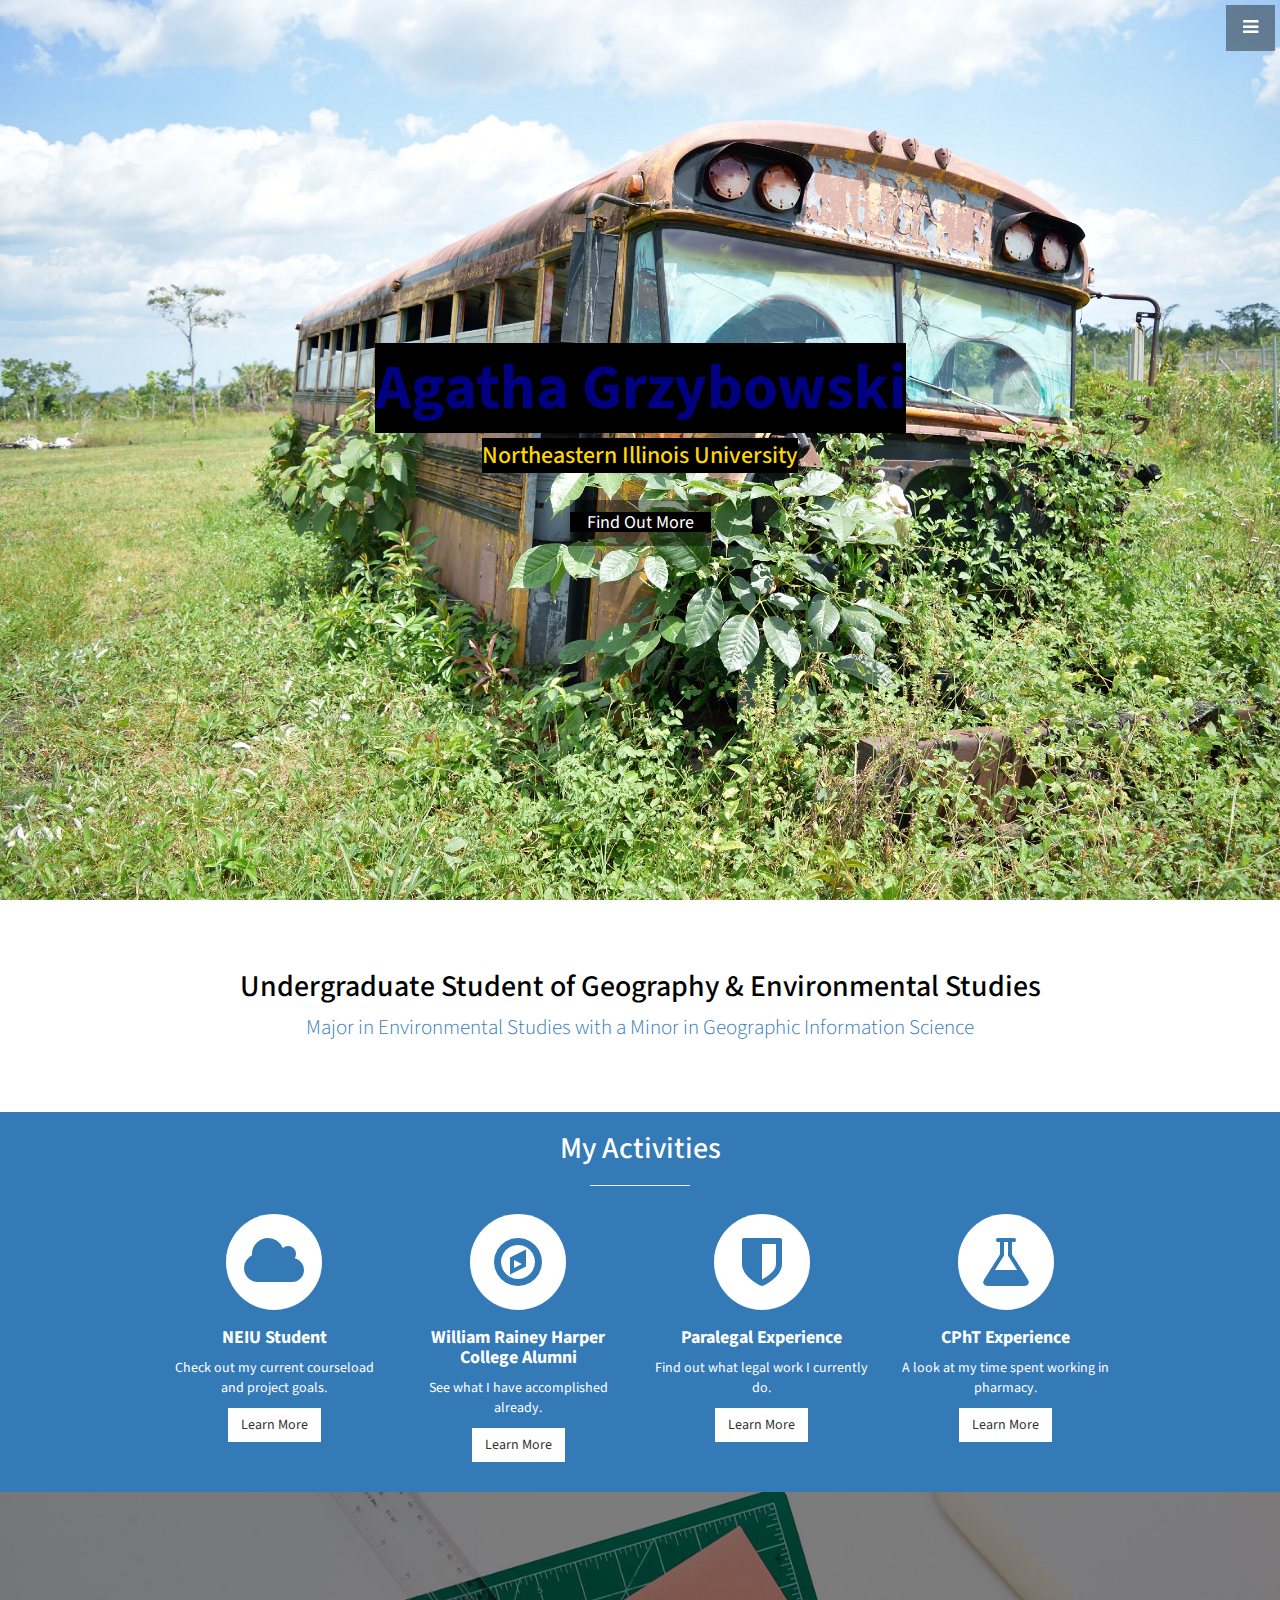
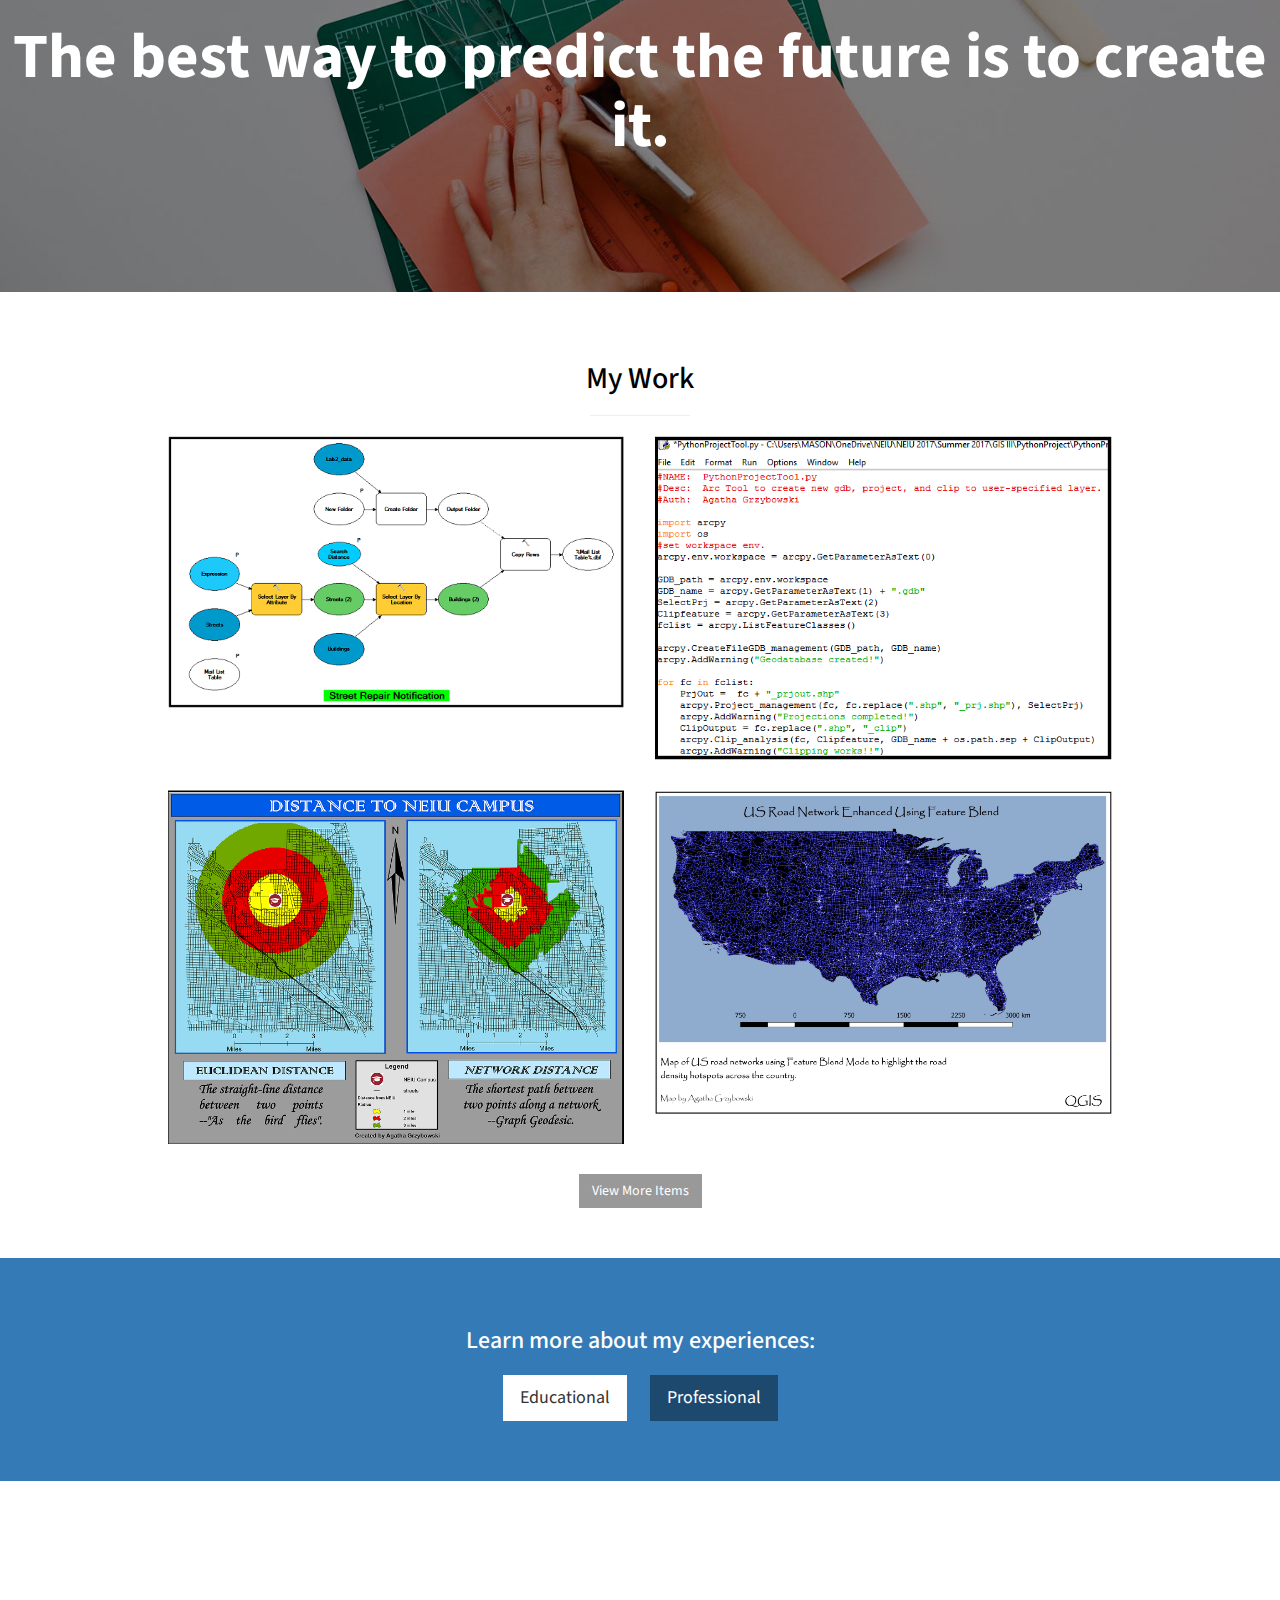
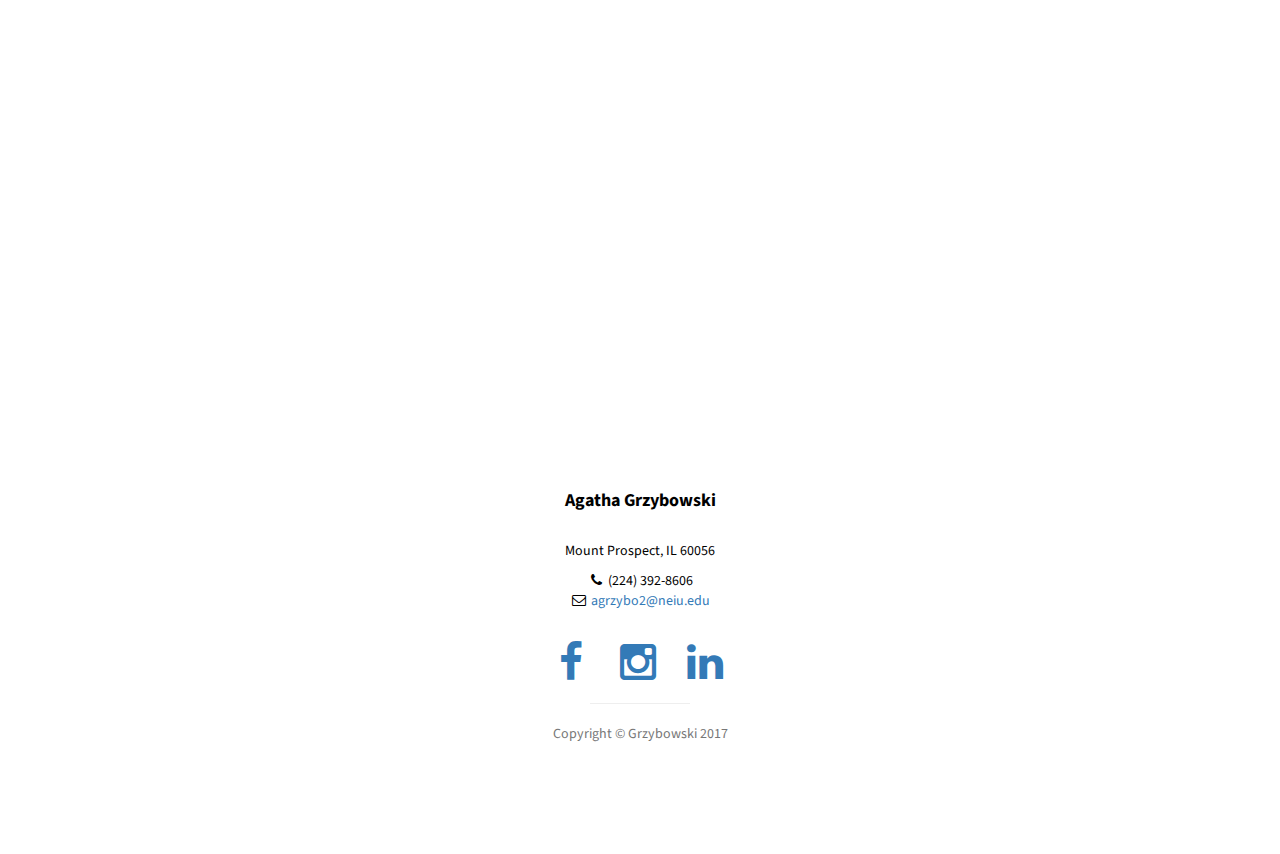
<file: index.html>
<!DOCTYPE html>
<html lang="en">

<head>

    <meta charset="utf-8">
    <meta http-equiv="X-UA-Compatible" content="IE=edge">
    <meta name="viewport" content="width=device-width, initial-scale=1">
    <meta name="description" content="">
    <meta name="author" content="">

    <title>Grzybowski Portfolio</title>

    <!-- Bootstrap Core CSS -->
    <link href="css/bootstrap.min.css" rel="stylesheet">

    <!-- Custom CSS -->
    <link href="css/stylish-portfolio.css" rel="stylesheet">

    <!-- Custom Fonts -->
    <link href="font-awesome/css/font-awesome.min.css" rel="stylesheet" type="text/css">
    <link href="https://fonts.googleapis.com/css?family=Source+Sans+Pro:300,400,700,300italic,400italic,700italic" rel="stylesheet" type="text/css">

    <!-- HTML5 Shim and Respond.js IE8 support of HTML5 elements and media queries -->
    <!-- WARNING: Respond.js doesn't work if you view the page via file:// -->
    <!--[if lt IE 9]>
        <script src="https://oss.maxcdn.com/libs/html5shiv/3.7.0/html5shiv.js"></script>
        <script src="https://oss.maxcdn.com/libs/respond.js/1.4.2/respond.min.js"></script>
    <![endif]-->

</head>

<body>

    <!-- Navigation -->
    <a id="menu-toggle" href="#" class="btn btn-dark btn-lg toggle"><i class="fa fa-bars"></i></a>
    <nav id="sidebar-wrapper">
        <ul class="sidebar-nav">
            <a id="menu-close" href="#" class="btn btn-light btn-lg pull-right toggle"><i class="fa fa-times"></i></a>
            <li class="sidebar-brand">
                <a href="#top" onclick=$("#menu-close").click();>Agatha Grzybowski</a>
            </li>
            <li>
                <a href="#top" onclick=$("#menu-close").click();>Home</a>
            </li>
            <li>
                <a href="#about" onclick=$("#menu-close").click();>About</a>
            </li>
            <li>
                <a href="#services" onclick=$("#menu-close").click();>Extracurriculars</a>
            </li>
            <li>
                <a href="#portfolio" onclick=$("#menu-close").click();>Portfolio</a>
            </li>
            <li>
                <a href="#contact" onclick=$("#menu-close").click();>Contact</a>
            </li>
        </ul>
    </nav>

    <!-- Header -->
    <header id="top" class="header">
        <div class="text-vertical-center">		
            <h1><font color="navy" style="background-color:black;">Agatha Grzybowski</h1>
            <h3><font color="gold" style="background-color:black;">Northeastern Illinois University</h3>
            <br>
            <a href="#about" class="btn btn-dark btn-lg">Find Out More</a>
        </div>
    </header>

    <!-- About -->
    <section id="about" class="about">
        <div class="container">
            <div class="row">
                <div class="col-lg-12 text-center">
                    <h2><font color="black">Undergraduate Student of Geography & Environmental Studies</h2>
                    <p class="lead"><a target="_blank" href="http://www.neiu.edu/academics/college-of-arts-and-sciences/departments/geography-environmental-studies">Major in Environmental Studies with a Minor in Geographic Information Science </a></p>
                </div>
            </div>
            <!-- /.row -->
        </div>
        <!-- /.container -->
    </section>

    <!-- Services -->
    <!-- The circle icons use Font Awesome's stacked icon classes. For more information, visit http://fontawesome.io/examples/ -->
    <section id="my activities" class="my activities bg-primary">
        <div class="container">
            <div class="row text-center">
                <div class="col-lg-10 col-lg-offset-1">
                    <h2>My Activities</h2>
                    <hr class="small">
                    <div class="row">
                        <div class="col-md-3 col-sm-6">
                            <div class="service-item">
                                <span class="fa-stack fa-4x">
								<i class="fa fa-circle fa-stack-2x"></i>
								<i class="fa fa-cloud fa-stack-1x text-primary"></i>
                            </span>
                                <h4>
                                    <strong>NEIU Student</strong>
                                </h4>
                                <p>Check out my current courseload and project goals.</p>
                                <a href="#" class="btn btn-light">Learn More</a>
                            </div>
                        </div>
                        <div class="col-md-3 col-sm-6">
                            <div class="service-item">
                                <span class="fa-stack fa-4x">
                                <i class="fa fa-circle fa-stack-2x"></i>
                                <i class="fa fa-compass fa-stack-1x text-primary"></i>
                            </span>
                                <h4>
                                    <strong>William Rainey Harper College Alumni</strong>
                                </h4>
                                <p>See what I have accomplished already.</p>
                                <a href="#" class="btn btn-light">Learn More</a>
                            </div>
                        </div>
                        <div class="col-md-3 col-sm-6">
                            <div class="service-item">
                                <span class="fa-stack fa-4x">
								<i class="fa fa-circle fa-stack-2x"></i>
                                <i class="fa fa-shield fa-stack-1x text-primary"></i>
                            </span>
                                <h4>
                                    <strong>Paralegal Experience</strong>
                                </h4>
                                <p>Find out what legal work I currently do.</p>
                                <a href="#" class="btn btn-light">Learn More</a>
                            </div>
                        </div>
                        <div class="col-md-3 col-sm-6">
                            <div class="service-item">
                                <span class="fa-stack fa-4x">
                                <i class="fa fa-circle fa-stack-2x"></i>
                                <i class="fa fa-flask fa-stack-1x text-primary"></i>
                            </span>
                                <h4>
                                    <strong>CPhT Experience</strong>
                                </h4>
                                <p>A look at my time spent working in pharmacy.</p>
                                <a href="#" class="btn btn-light">Learn More</a>
                            </div>
                        </div>
                    </div>
                    <!-- /.row (nested) -->
                </div>
                <!-- /.col-lg-10 -->
            </div>
            <!-- /.row -->
        </div>
        <!-- /.container -->
    </section>

    <!-- Callout -->
    <aside class="callout">
        <div class="text-vertical-center">
            <h1>The best way to predict the future is to create it.</h1>
        </div>
    </aside>

    <!-- Portfolio -->
    <section id="portfolio" class="portfolio">
        <div class="container">
            <div class="row">
                <div class="col-lg-10 col-lg-offset-1 text-center">
                    <h2>My Work</h2>
                    <hr class="small">
                    <div class="row">
                        <div class="col-md-6">
                            <div class="portfolio-item">
                                <a href="#">
                                    <img class="img-portfolio img-responsive" src="img/modelb1.png">
                                </a>
                            </div>
                        </div>
                        <div class="col-md-6">
                            <div class="portfolio-item">
                                <a href="#">
                                    <img class="img-portfolio img-responsive" src="img/PyTool.png">
                                </a>
                            </div>
                        </div>
                        <div class="col-md-6">
                            <div class="portfolio-item">
                                <a href="#">
                                    <img class="img-portfolio img-responsive" src="img/map-1.png">
                                </a>
                            </div>
                        </div>
                        <div class="col-md-6">
                            <div class="portfolio-item">
                                <a href="#">
                                    <img class="img-portfolio img-responsive" src="img/Qmap.jpg">
                                </a>
                            </div>
                        </div>
                    </div>
                    <!-- /.row (nested) -->
                    <a href="#" class="btn btn-dark">View More Items</a>
                </div>
                <!-- /.col-lg-10 -->
            </div>
            <!-- /.row -->
        </div>
        <!-- /.container -->
    </section>

    <!-- Call to Action -->
    <aside class="call-to-action bg-primary">
        <div class="container">
            <div class="row">
                <div class="col-lg-12 text-center">
                    <h3>Learn more about my experiences:</h3>
                    <a href="#" class="btn btn-lg btn-light">Educational</a>
                    <a href="#" class="btn btn-lg btn-dark">Professional</a>
                </div>
            </div>
        </div>
    </aside>

    <!-- Map -->
    <section id="contact" class="map">
        <iframe width="100%" height="100%" frameborder="0" scrolling="no" marginheight="0" marginwidth="0" src="https://www.google.com/maps/embed?pb=!1m18!1m12!1m3!1d79703.4971178002!2d-87.93154949570864!3d42.064642244611385!2m3!1f0!2f0!3f0!3m2!1i1024!2i768!4f13.1!3m3!1m2!1s0x880fba96c6476233%3A0xc42250862d1b2918!2sMt+Prospect%2C+IL!5e0!3m2!1sen!2sus!4v1495740034008" width="600" height="450" frameborder="0" style="border:0" allowfullscreen></iframe>
        <br />
        <small>
            <a href="https://maps.google.com/maps?f=q&amp;source=embed&amp;hl=en&amp;geocode=&amp;q=Twitter,+Inc.,+Market+Street,+San+Francisco,+CA&amp;aq=0&amp;oq=twitter&amp;sll=28.659344,-81.187888&amp;sspn=0.128789,0.264187&amp;ie=UTF8&amp;hq=Twitter,+Inc.,+Market+Street,+San+Francisco,+CA&amp;t=m&amp;z=15&amp;iwloc=A"></a>
        </small>
    </section>

    <!-- Footer -->
    <footer>
        <div class="container">
            <div class="row">
                <div class="col-lg-10 col-lg-offset-1 text-center">
                    <h4><strong>Agatha Grzybowski</strong>
                    </h4>
                    <!-- <p>312 S. Main Street -->
                        <br>Mount Prospect, IL 60056</p>
                    <ul class="list-unstyled">
                        <li><i class="fa fa-phone fa-fw"></i> (224) 392-8606</li>
                        <li><i class="fa fa-envelope-o fa-fw"></i> <a href="mailto:agrzybo2@neiu.edu">agrzybo2@neiu.edu</a>
                        </li>
                    </ul>
                    <br>
                    <ul class="list-inline">
                        <li>
                            <a href="https://www.facebook.com/agatha.grzybowski"><i class="fa fa-facebook fa-fw fa-3x"></i></a>
                        </li>
                        <li>
                            <a href="https://www.instagram.com/46474/?hl=en"><i class="fa fa-instagram fa-fw fa-3x"></i></a>
                        </li>
                        <li>
                            <a href="https://www.linkedin.com/in/agatha-grzybowski-39201990/"><i class="fa fa-linkedin fa-fw fa-3x"></i></a>
                        </li>
                    </ul>
                    <hr class="small">
                    <p class="text-muted">Copyright &copy; Grzybowski 2017</p>
                </div>
            </div>
        </div>
        <a id="to-top" href="#top" class="btn btn-dark btn-lg"><i class="fa fa-chevron-up fa-fw fa-1x"></i></a>
    </footer>

    <!-- jQuery -->
    <script src="js/jquery.js"></script>

    <!-- Bootstrap Core JavaScript -->
    <script src="js/bootstrap.min.js"></script>

    <!-- Custom Theme JavaScript -->
    <script>
    // Closes the sidebar menu
    $("#menu-close").click(function(e) {
        e.preventDefault();
        $("#sidebar-wrapper").toggleClass("active");
    });
    // Opens the sidebar menu
    $("#menu-toggle").click(function(e) {
        e.preventDefault();
        $("#sidebar-wrapper").toggleClass("active");
    });
    // Scrolls to the selected menu item on the page
    $(function() {
        $('a[href*=#]:not([href=#],[data-toggle],[data-target],[data-slide])').click(function() {
            if (location.pathname.replace(/^\//, '') == this.pathname.replace(/^\//, '') || location.hostname == this.hostname) {
                var target = $(this.hash);
                target = target.length ? target : $('[name=' + this.hash.slice(1) + ']');
                if (target.length) {
                    $('html,body').animate({
                        scrollTop: target.offset().top
                    }, 1000);
                    return false;
                }
            }
        });
    });
    //#to-top button appears after scrolling
    var fixed = false;
    $(document).scroll(function() {
        if ($(this).scrollTop() > 250) {
            if (!fixed) {
                fixed = true;
                // $('#to-top').css({position:'fixed', display:'block'});
                $('#to-top').show("slow", function() {
                    $('#to-top').css({
                        position: 'fixed',
                        display: 'block'
                    });
                });
            }
        } else {
            if (fixed) {
                fixed = false;
                $('#to-top').hide("slow", function() {
                    $('#to-top').css({
                        display: 'none'
                    });
                });
            }
        }
    });
    // Disable Google Maps scrolling
    // See http://stackoverflow.com/a/25904582/1607849
    // Disable scroll zooming and bind back the click event
    var onMapMouseleaveHandler = function(event) {
        var that = $(this);
        that.on('click', onMapClickHandler);
        that.off('mouseleave', onMapMouseleaveHandler);
        that.find('iframe').css("pointer-events", "none");
    }
    var onMapClickHandler = function(event) {
            var that = $(this);
            // Disable the click handler until the user leaves the map area
            that.off('click', onMapClickHandler);
            // Enable scrolling zoom
            that.find('iframe').css("pointer-events", "auto");
            // Handle the mouse leave event
            that.on('mouseleave', onMapMouseleaveHandler);
        }
        // Enable map zooming with mouse scroll when the user clicks the map
    $('.map').on('click', onMapClickHandler);
    </script>

</body>

</html>
</file>
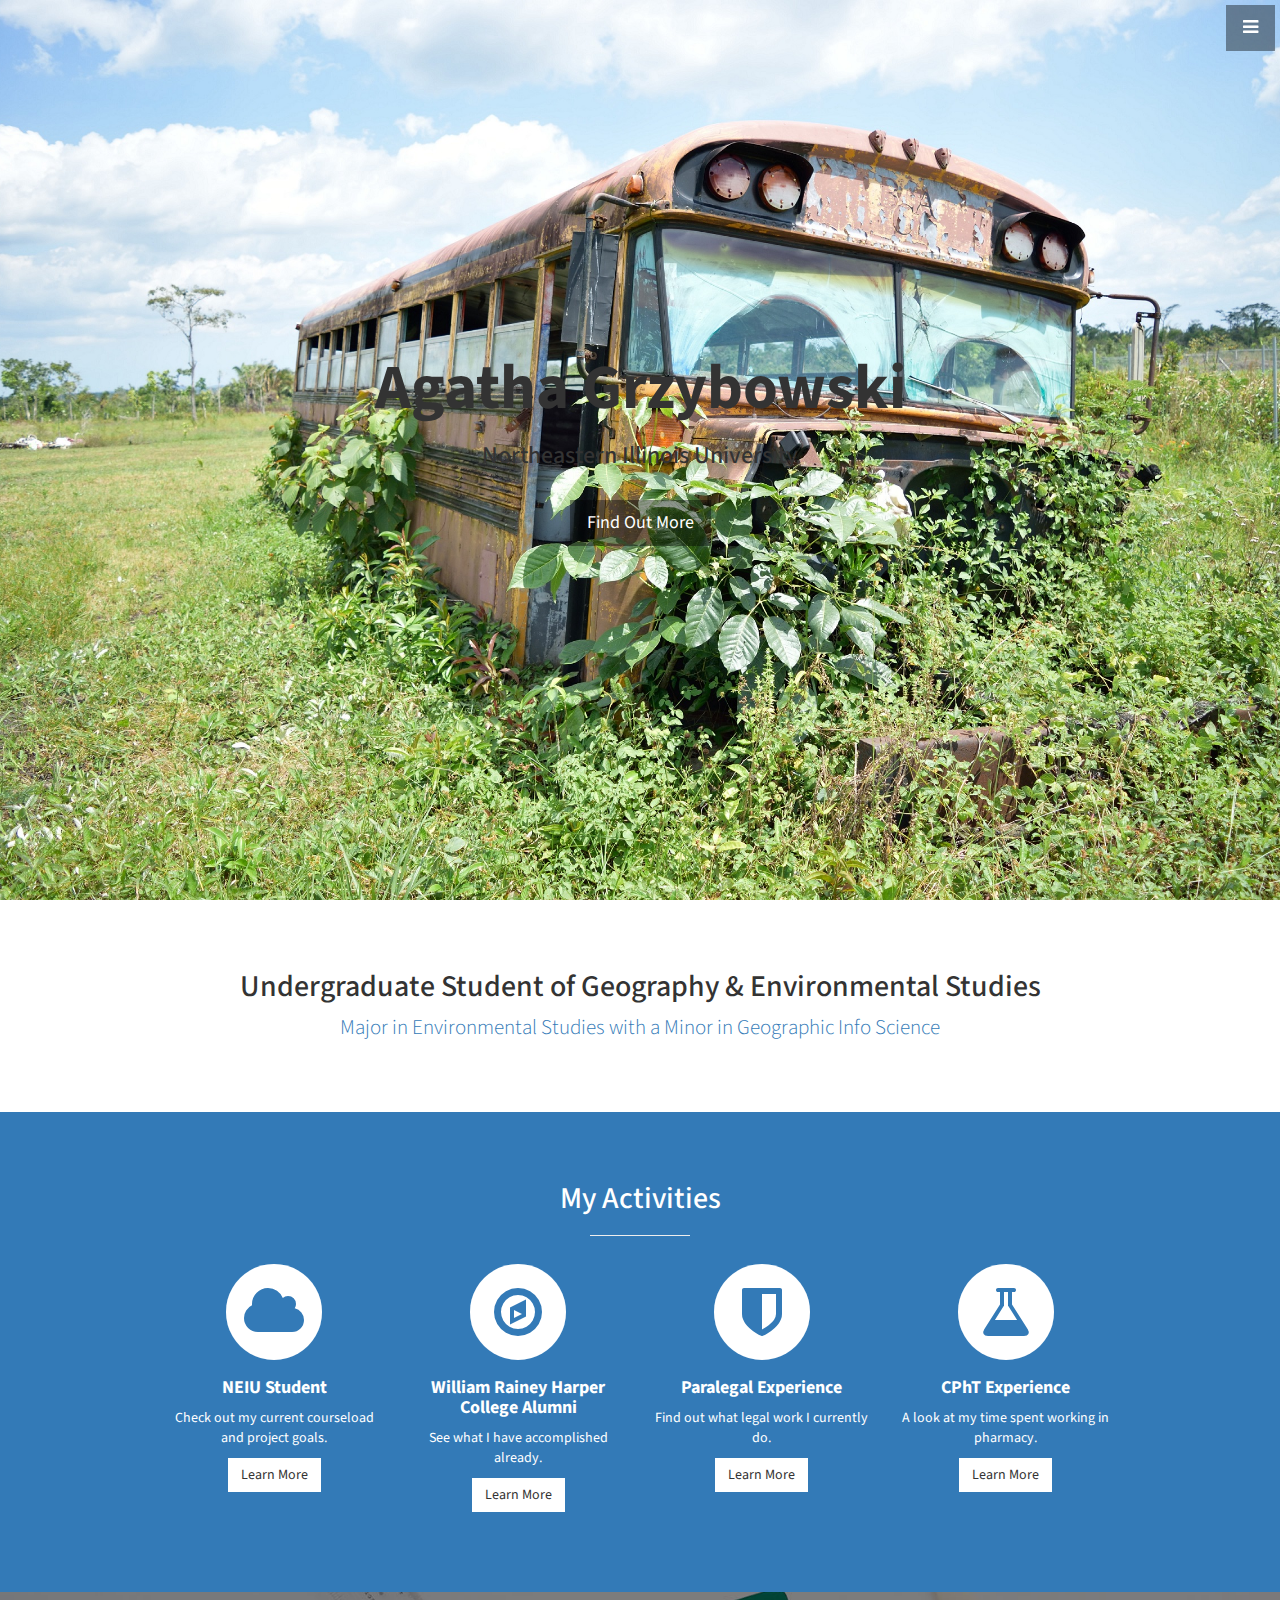
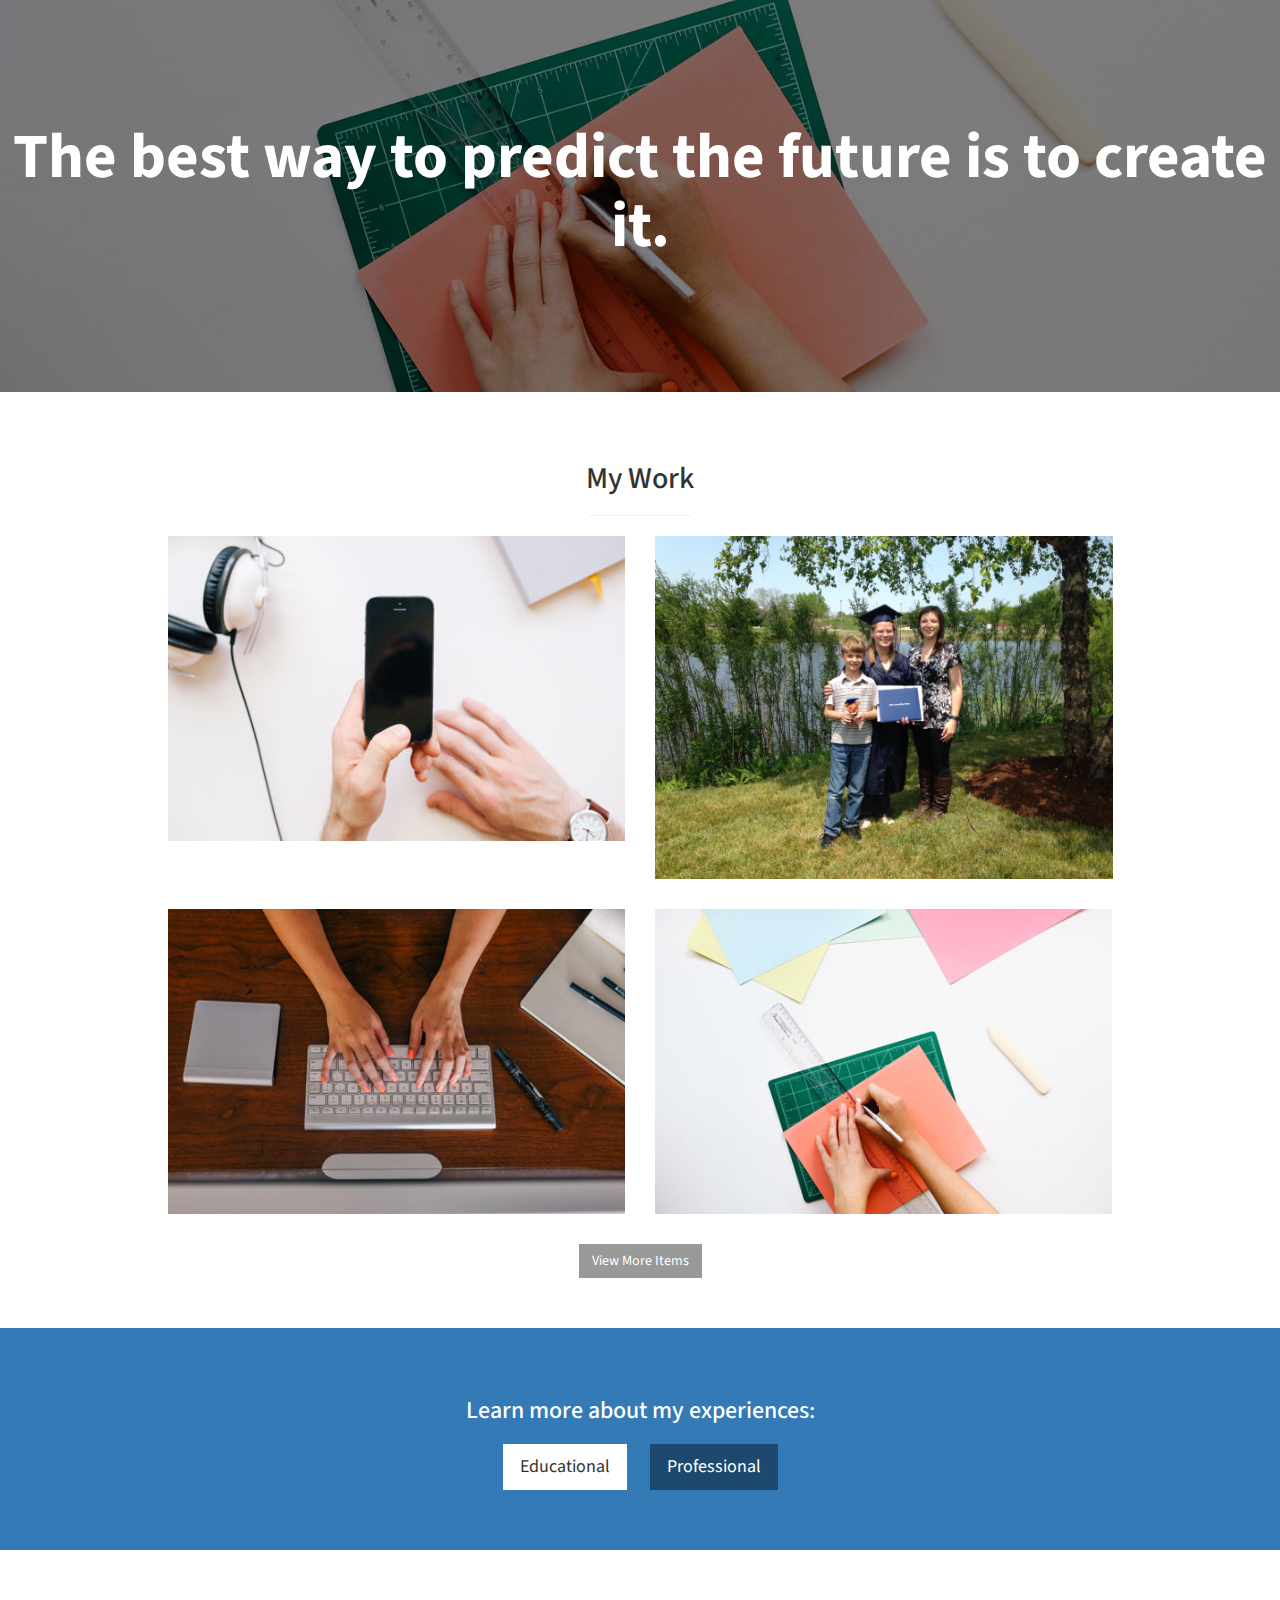
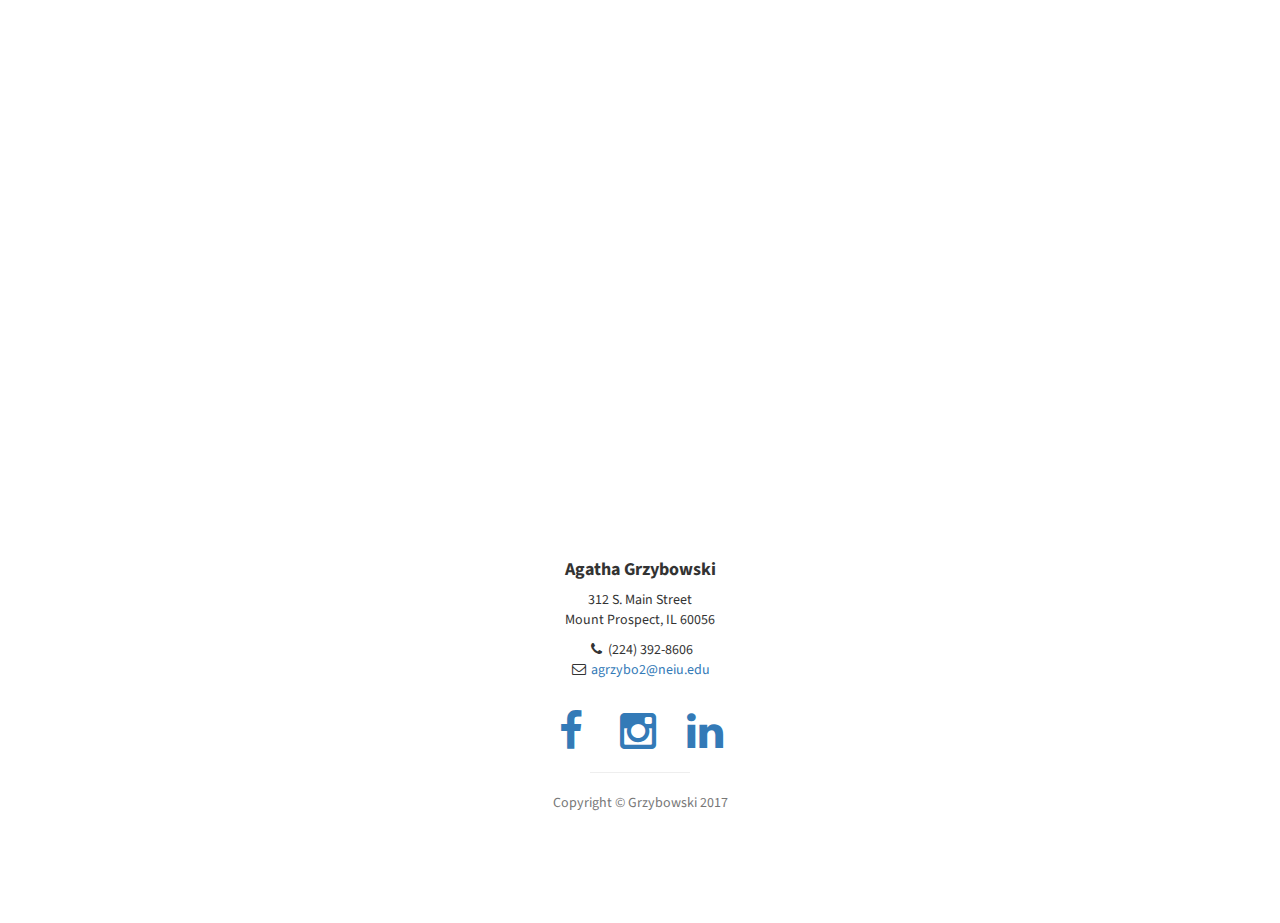
<file: index.html.html>
<!DOCTYPE html>
<html lang="en">

<head>

    <meta charset="utf-8">
    <meta http-equiv="X-UA-Compatible" content="IE=edge">
    <meta name="viewport" content="width=device-width, initial-scale=1">
    <meta name="description" content="">
    <meta name="author" content="">

    <title>Grzybowski Portfolio</title>

    <!-- Bootstrap Core CSS -->
    <link href="css/bootstrap.min.css" rel="stylesheet">

    <!-- Custom CSS -->
    <link href="css/stylish-portfolio.css" rel="stylesheet">

    <!-- Custom Fonts -->
    <link href="font-awesome/css/font-awesome.min.css" rel="stylesheet" type="text/css">
    <link href="https://fonts.googleapis.com/css?family=Source+Sans+Pro:300,400,700,300italic,400italic,700italic" rel="stylesheet" type="text/css">

    <!-- HTML5 Shim and Respond.js IE8 support of HTML5 elements and media queries -->
    <!-- WARNING: Respond.js doesn't work if you view the page via file:// -->
    <!--[if lt IE 9]>
        <script src="https://oss.maxcdn.com/libs/html5shiv/3.7.0/html5shiv.js"></script>
        <script src="https://oss.maxcdn.com/libs/respond.js/1.4.2/respond.min.js"></script>
    <![endif]-->

</head>

<body>

    <!-- Navigation -->
    <a id="menu-toggle" href="#" class="btn btn-dark btn-lg toggle"><i class="fa fa-bars"></i></a>
    <nav id="sidebar-wrapper">
        <ul class="sidebar-nav">
            <a id="menu-close" href="#" class="btn btn-light btn-lg pull-right toggle"><i class="fa fa-times"></i></a>
            <li class="sidebar-brand">
                <a href="#top" onclick=$("#menu-close").click();>Agatha Grzybowski</a>
            </li>
            <li>
                <a href="#top" onclick=$("#menu-close").click();>Home</a>
            </li>
            <li>
                <a href="#about" onclick=$("#menu-close").click();>About</a>
            </li>
            <li>
                <a href="#services" onclick=$("#menu-close").click();>Extracurriculars</a>
            </li>
            <li>
                <a href="#portfolio" onclick=$("#menu-close").click();>Portfolio</a>
            </li>
            <li>
                <a href="#contact" onclick=$("#menu-close").click();>Contact</a>
            </li>
        </ul>
    </nav>

    <!-- Header -->
    <header id="top" class="header">
        <div class="text-vertical-center">
            <h1>Agatha Grzybowski</h1>
            <h3>Northeastern Illinois University</h3>
            <br>
            <a href="#about" class="btn btn-dark btn-lg">Find Out More</a>
        </div>
    </header>

    <!-- About -->
    <section id="about" class="about">
        <div class="container">
            <div class="row">
                <div class="col-lg-12 text-center">
                    <h2>Undergraduate Student of Geography & Environmental Studies</h2>
                    <p class="lead"><a target="_blank" href="http://www.neiu.edu/academics/college-of-arts-and-sciences/departments/geography-environmental-studies">Major in Environmental Studies with a Minor in Geographic Info Science </a></p>
                </div>
            </div>
            <!-- /.row -->
        </div>
        <!-- /.container -->
    </section>

    <!-- Services -->
    <!-- The circle icons use Font Awesome's stacked icon classes. For more information, visit http://fontawesome.io/examples/ -->
    <section id="services" class="services bg-primary">
        <div class="container">
            <div class="row text-center">
                <div class="col-lg-10 col-lg-offset-1">
                    <h2>My Activities</h2>
                    <hr class="small">
                    <div class="row">
                        <div class="col-md-3 col-sm-6">
                            <div class="service-item">
                                <span class="fa-stack fa-4x">
								<i class="fa fa-circle fa-stack-2x"></i>
								<i class="fa fa-cloud fa-stack-1x text-primary"></i>
                            </span>
                                <h4>
                                    <strong>NEIU Student</strong>
                                </h4>
                                <p>Check out my current courseload and project goals.</p>
                                <a href="#" class="btn btn-light">Learn More</a>
                            </div>
                        </div>
                        <div class="col-md-3 col-sm-6">
                            <div class="service-item">
                                <span class="fa-stack fa-4x">
                                <i class="fa fa-circle fa-stack-2x"></i>
                                <i class="fa fa-compass fa-stack-1x text-primary"></i>
                            </span>
                                <h4>
                                    <strong>William Rainey Harper College Alumni</strong>
                                </h4>
                                <p>See what I have accomplished already.</p>
                                <a href="#" class="btn btn-light">Learn More</a>
                            </div>
                        </div>
                        <div class="col-md-3 col-sm-6">
                            <div class="service-item">
                                <span class="fa-stack fa-4x">
								<i class="fa fa-circle fa-stack-2x"></i>
                                <i class="fa fa-shield fa-stack-1x text-primary"></i>
                            </span>
                                <h4>
                                    <strong>Paralegal Experience</strong>
                                </h4>
                                <p>Find out what legal work I currently do.</p>
                                <a href="#" class="btn btn-light">Learn More</a>
                            </div>
                        </div>
                        <div class="col-md-3 col-sm-6">
                            <div class="service-item">
                                <span class="fa-stack fa-4x">
                                <i class="fa fa-circle fa-stack-2x"></i>
                                <i class="fa fa-flask fa-stack-1x text-primary"></i>
                            </span>
                                <h4>
                                    <strong>CPhT Experience</strong>
                                </h4>
                                <p>A look at my time spent working in pharmacy.</p>
                                <a href="#" class="btn btn-light">Learn More</a>
                            </div>
                        </div>
                    </div>
                    <!-- /.row (nested) -->
                </div>
                <!-- /.col-lg-10 -->
            </div>
            <!-- /.row -->
        </div>
        <!-- /.container -->
    </section>

    <!-- Callout -->
    <aside class="callout">
        <div class="text-vertical-center">
            <h1>The best way to predict the future is to create it.</h1>
        </div>
    </aside>

    <!-- Portfolio -->
    <section id="portfolio" class="portfolio">
        <div class="container">
            <div class="row">
                <div class="col-lg-10 col-lg-offset-1 text-center">
                    <h2>My Work</h2>
                    <hr class="small">
                    <div class="row">
                        <div class="col-md-6">
                            <div class="portfolio-item">
                                <a href="#">
                                    <img class="img-portfolio img-responsive" src="img/portfolio-1.jpg">
                                </a>
                            </div>
                        </div>
                        <div class="col-md-6">
                            <div class="portfolio-item">
                                <a href="#">
                                    <img class="img-portfolio img-responsive" src="img/portfolio-5.jpg">
                                </a>
                            </div>
                        </div>
                        <div class="col-md-6">
                            <div class="portfolio-item">
                                <a href="#">
                                    <img class="img-portfolio img-responsive" src="img/portfolio-3.jpg">
                                </a>
                            </div>
                        </div>
                        <div class="col-md-6">
                            <div class="portfolio-item">
                                <a href="#">
                                    <img class="img-portfolio img-responsive" src="img/portfolio-4.jpg">
                                </a>
                            </div>
                        </div>
                    </div>
                    <!-- /.row (nested) -->
                    <a href="#" class="btn btn-dark">View More Items</a>
                </div>
                <!-- /.col-lg-10 -->
            </div>
            <!-- /.row -->
        </div>
        <!-- /.container -->
    </section>

    <!-- Call to Action -->
    <aside class="call-to-action bg-primary">
        <div class="container">
            <div class="row">
                <div class="col-lg-12 text-center">
                    <h3>Learn more about my experiences:</h3>
                    <a href="#" class="btn btn-lg btn-light">Educational</a>
                    <a href="#" class="btn btn-lg btn-dark">Professional</a>
                </div>
            </div>
        </div>
    </aside>

    <!-- Map -->
    <section id="contact" class="map">
        <iframe width="100%" height="100%" frameborder="0" scrolling="no" marginheight="0" marginwidth="0" src="https://www.google.com/maps/embed?pb=!1m18!1m12!1m3!1d79703.4971178002!2d-87.93154949570864!3d42.064642244611385!2m3!1f0!2f0!3f0!3m2!1i1024!2i768!4f13.1!3m3!1m2!1s0x880fba96c6476233%3A0xc42250862d1b2918!2sMt+Prospect%2C+IL!5e0!3m2!1sen!2sus!4v1495740034008" width="600" height="450" frameborder="0" style="border:0" allowfullscreen></iframe>
        <br />
        <small>
            <a href="https://maps.google.com/maps?f=q&amp;source=embed&amp;hl=en&amp;geocode=&amp;q=Twitter,+Inc.,+Market+Street,+San+Francisco,+CA&amp;aq=0&amp;oq=twitter&amp;sll=28.659344,-81.187888&amp;sspn=0.128789,0.264187&amp;ie=UTF8&amp;hq=Twitter,+Inc.,+Market+Street,+San+Francisco,+CA&amp;t=m&amp;z=15&amp;iwloc=A"></a>
        </small>
    </section>

    <!-- Footer -->
    <footer>
        <div class="container">
            <div class="row">
                <div class="col-lg-10 col-lg-offset-1 text-center">
                    <h4><strong>Agatha Grzybowski</strong>
                    </h4>
                    <p>312 S. Main Street
                        <br>Mount Prospect, IL 60056</p>
                    <ul class="list-unstyled">
                        <li><i class="fa fa-phone fa-fw"></i> (224) 392-8606</li>
                        <li><i class="fa fa-envelope-o fa-fw"></i> <a href="mailto:agrzybo2@neiu.edu">agrzybo2@neiu.edu</a>
                        </li>
                    </ul>
                    <br>
                    <ul class="list-inline">
                        <li>
                            <a href="https://www.facebook.com/agatha.grzybowski"><i class="fa fa-facebook fa-fw fa-3x"></i></a>
                        </li>
                        <li>
                            <a href="https://www.instagram.com/46474/?hl=en"><i class="fa fa-instagram fa-fw fa-3x"></i></a>
                        </li>
                        <li>
                            <a href="https://www.linkedin.com/in/agatha-grzybowski-39201990/"><i class="fa fa-linkedin fa-fw fa-3x"></i></a>
                        </li>
                    </ul>
                    <hr class="small">
                    <p class="text-muted">Copyright &copy; Grzybowski 2017</p>
                </div>
            </div>
        </div>
        <a id="to-top" href="#top" class="btn btn-dark btn-lg"><i class="fa fa-chevron-up fa-fw fa-1x"></i></a>
    </footer>

    <!-- jQuery -->
    <script src="js/jquery.js"></script>

    <!-- Bootstrap Core JavaScript -->
    <script src="js/bootstrap.min.js"></script>

    <!-- Custom Theme JavaScript -->
    <script>
    // Closes the sidebar menu
    $("#menu-close").click(function(e) {
        e.preventDefault();
        $("#sidebar-wrapper").toggleClass("active");
    });
    // Opens the sidebar menu
    $("#menu-toggle").click(function(e) {
        e.preventDefault();
        $("#sidebar-wrapper").toggleClass("active");
    });
    // Scrolls to the selected menu item on the page
    $(function() {
        $('a[href*=#]:not([href=#],[data-toggle],[data-target],[data-slide])').click(function() {
            if (location.pathname.replace(/^\//, '') == this.pathname.replace(/^\//, '') || location.hostname == this.hostname) {
                var target = $(this.hash);
                target = target.length ? target : $('[name=' + this.hash.slice(1) + ']');
                if (target.length) {
                    $('html,body').animate({
                        scrollTop: target.offset().top
                    }, 1000);
                    return false;
                }
            }
        });
    });
    //#to-top button appears after scrolling
    var fixed = false;
    $(document).scroll(function() {
        if ($(this).scrollTop() > 250) {
            if (!fixed) {
                fixed = true;
                // $('#to-top').css({position:'fixed', display:'block'});
                $('#to-top').show("slow", function() {
                    $('#to-top').css({
                        position: 'fixed',
                        display: 'block'
                    });
                });
            }
        } else {
            if (fixed) {
                fixed = false;
                $('#to-top').hide("slow", function() {
                    $('#to-top').css({
                        display: 'none'
                    });
                });
            }
        }
    });
    // Disable Google Maps scrolling
    // See http://stackoverflow.com/a/25904582/1607849
    // Disable scroll zooming and bind back the click event
    var onMapMouseleaveHandler = function(event) {
        var that = $(this);
        that.on('click', onMapClickHandler);
        that.off('mouseleave', onMapMouseleaveHandler);
        that.find('iframe').css("pointer-events", "none");
    }
    var onMapClickHandler = function(event) {
            var that = $(this);
            // Disable the click handler until the user leaves the map area
            that.off('click', onMapClickHandler);
            // Enable scrolling zoom
            that.find('iframe').css("pointer-events", "auto");
            // Handle the mouse leave event
            that.on('mouseleave', onMapMouseleaveHandler);
        }
        // Enable map zooming with mouse scroll when the user clicks the map
    $('.map').on('click', onMapClickHandler);
    </script>

</body>

</html>
</file>
<file: css/stylish-portfolio.css>
/*!
 * Start Bootstrap - Stylish Portfolio (http://startbootstrap.com/)
 * Copyright 2013-2016 Start Bootstrap
 * Licensed under MIT (https://github.com/BlackrockDigital/startbootstrap/blob/gh-pages/LICENSE)
 */

/* Global Styles */

html,
body {
    width: 100%;
    height: 100%;
}

body {
    font-family: "Source Sans Pro","Helvetica Neue",Helvetica,Arial,sans-serif;
}

.text-vertical-center {
    display: table-cell;
    text-align: center;
    vertical-align: middle;
}

.text-vertical-center h1 {
    margin: 0;
    padding: 0;
    font-size: 4.5em;
    font-weight: 700;
}

/* Custom Button Styles */

.btn-dark {
    border-radius: 0;
    color: #fff;
    background-color: rgba(0,0,0,0.4);
}

.btn-dark:hover,
.btn-dark:focus,
.btn-dark:active {
    color: #fff;
    background-color: rgba(0,0,0,0.7);
}

.btn-light {
    border-radius: 0;
    color: #333;
    background-color: rgb(255,255,255);
}

.btn-light:hover,
.btn-light:focus,
.btn-light:active {
    color: #333;
    background-color: rgba(255,255,255,0.8);
}

/* Custom Horizontal Rule */

hr.small {
    max-width: 100px;
}

/* Side Menu */

#sidebar-wrapper {
    z-index: 1000;
    position: fixed;
    right: 0;
    width: 250px;
    height: 100%;
    transform: translateX(250px);
    overflow-y: auto;
    background: #222;
    -webkit-transition: all 0.4s ease 0s;
    -moz-transition: all 0.4s ease 0s;
    -ms-transition: all 0.4s ease 0s;
    -o-transition: all 0.4s ease 0s;
    transition: all 0.4s ease 0s;
}

.sidebar-nav {
    position: absolute;
    top: 0;
    width: 250px;
    margin: 0;
    padding: 0;
    list-style: none;
}

.sidebar-nav li {
    text-indent: 20px;
    line-height: 40px;
}

.sidebar-nav li a {
    display: block;
    text-decoration: none;
    color: #999;
}

.sidebar-nav li a:hover {
    text-decoration: none;
    color: #fff;
    background: rgba(255,255,255,0.2);
}

.sidebar-nav li a:active,
.sidebar-nav li a:focus {
    text-decoration: none;
}

.sidebar-nav > .sidebar-brand {
    height: 55px;
    font-size: 18px;
    line-height: 55px;
}

.sidebar-nav > .sidebar-brand a {
    color: white;
}

.sidebar-nav > .sidebar-brand a:hover {
    color: #fff;
    background: none;
}

#menu-toggle {
    z-index: 1;
    position: fixed;
    top: 0;
    right: 0;
}

#sidebar-wrapper.active {
    right: 250px;
    width: 250px;
    -webkit-transition: all 0.4s ease 0s;
    -moz-transition: all 0.4s ease 0s;
    -ms-transition: all 0.4s ease 0s;
    -o-transition: all 0.4s ease 0s;
    transition: all 0.4s ease 0s;
}

.toggle {
    margin: 5px 5px 0 0;
}

/* Header */

.header {
    display: table;
    position: relative;
    width: 100%;
    height: 100%;
    background: url(../img/bg1.jpg) no-repeat center center scroll;
    -webkit-background-size: cover;
    -moz-background-size: cover;
    background-size: cover;
    -o-background-size: cover;
}

/* About */

.about {
    padding: 50px 0;
}

/* Services */

.services {
    padding: 50px 0;
}

.service-item {
    margin-bottom: 30px;
}

/* Callout */

.callout {
    display: table;
    width: 100%;
    height: 400px;
    color: #fff;
    background: url(../img/callout.jpg) no-repeat center center scroll;
    -webkit-background-size: cover;
    -moz-background-size: cover;
    background-size: cover;
    -o-background-size: cover;
}

/* Portfolio */

.portfolio {
    padding: 50px 0;
}

.portfolio-item {
    margin-bottom: 30px;
}

.img-portfolio {
    margin: 0 auto;
}

.img-portfolio:hover {
    opacity: 0.8;
}

/* Call to Action */

.call-to-action {
    padding: 50px 0;
}

.call-to-action .btn {
    margin: 10px;
}

/* Map */

.map {
    height: 500px;
}

@media(max-width:768px) {
    .map {
        height: 75%;
    }
}

.map iframe {
    pointer-events: none;
}

/* Footer */

footer {
    padding: 100px 0;
}

#to-top {
  display: none;
  position: fixed;
  bottom: 5px;
  right: 5px;
}
</file>
